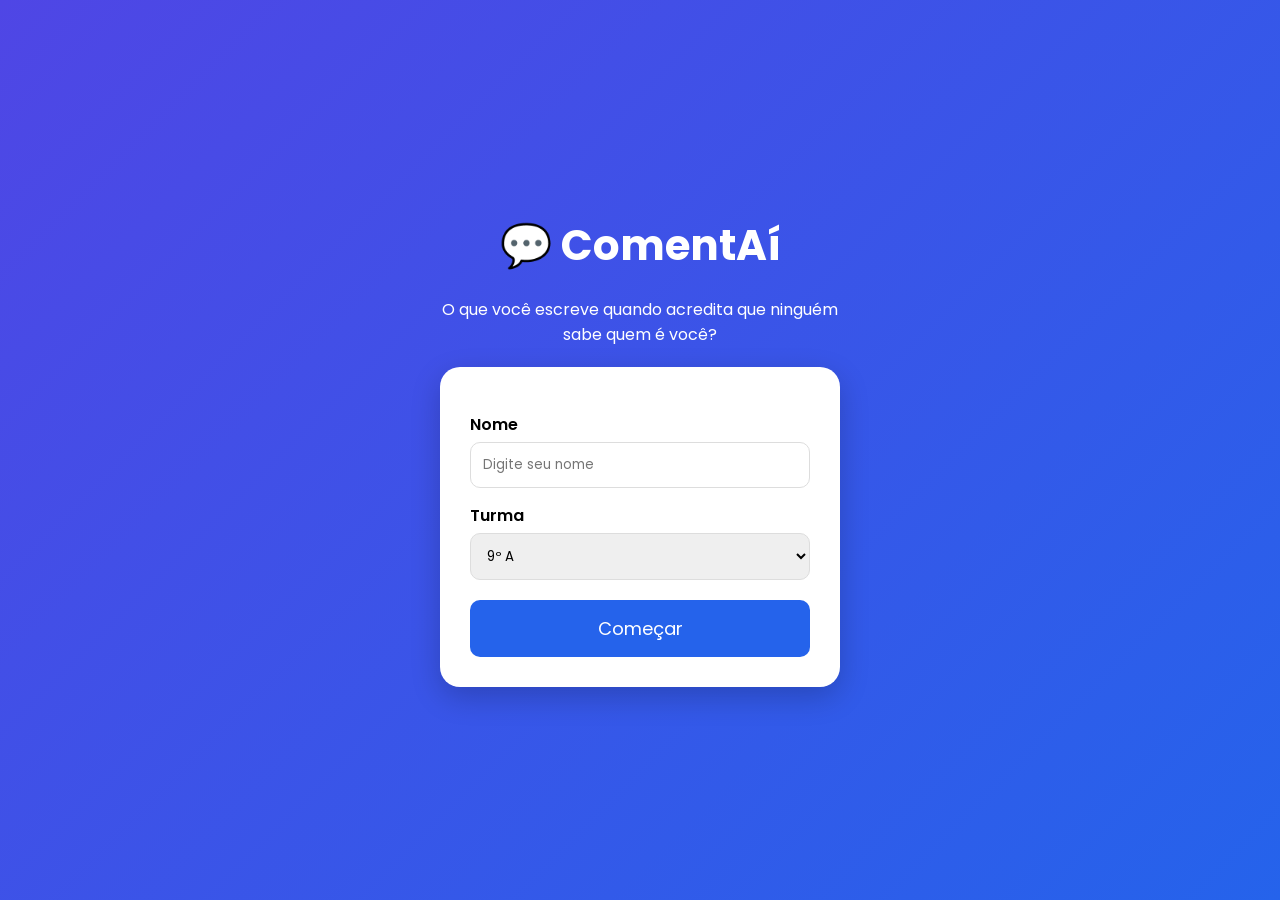
<file: index.html>
<!DOCTYPE html>
<html lang="pt-BR">
<head>
    <meta charset="UTF-8">
    <meta name="viewport" content="width=device-width, initial-scale=1.0">
    <title>ComentAí</title>

    <link rel="preconnect" href="https://fonts.googleapis.com">
    <link href="https://fonts.googleapis.com/css2?family=Poppins:wght@300;400;600;700&display=swap" rel="stylesheet">

    <link rel="stylesheet" href="style.css">
</head>
<body>

<div class="container">

    <h1>💬 ComentAí</h1>

    <p class="subtitulo">
        O que você escreve quando acredita que ninguém sabe quem é você?
    </p>

    <div class="card">

        <label>Nome</label>
        <input type="text" id="nome" placeholder="Digite seu nome">

        <label>Turma</label>
        <select id="turma">
            <option>9º A</option>
            <option>9º B</option>
            <option>9º C</option>
        </select>

        <button onclick="entrar()">
            Começar
        </button>

    </div>

</div>

<script src="script.js"></script>

</body>
</html>
</file>
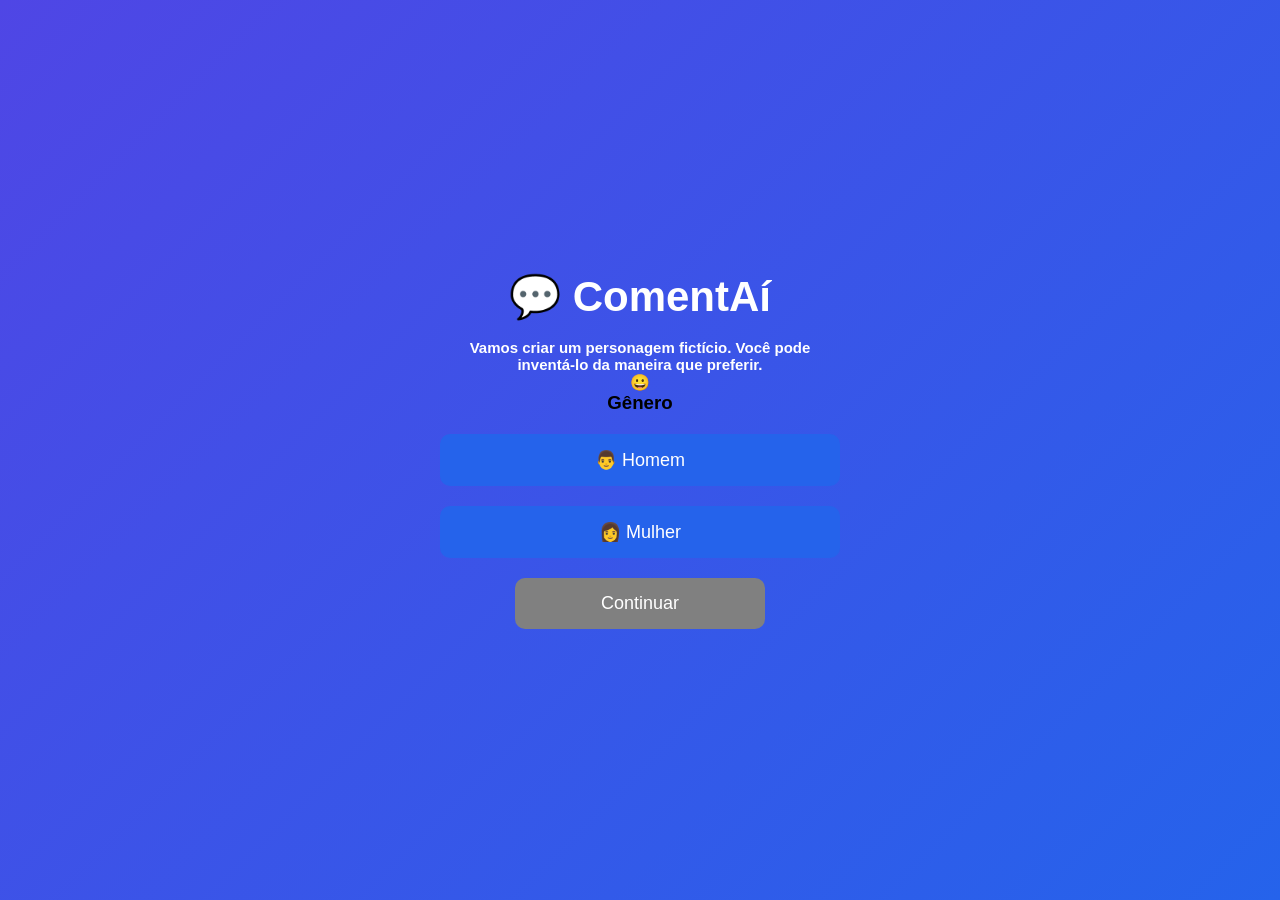
<file: avatar.html>
<!DOCTYPE html>
<html lang="pt-BR">

<head>

    <meta charset="UTF-8">
    <meta name="viewport" content="width=device-width, initial-scale=1.0">

    <title>ComentAí</title>

    <link rel="stylesheet" href="style.css">

</head>

<body>

    <div class="container">

        <h1>💬 ComentAí</h1>
        <br>
        <h2>Vamos criar um personagem fictício. Você pode inventá-lo da maneira que preferir.</h2>

        <div id="avatar">

            😀

        </div>

        <h3>Gênero</h3>

        <div class="botoes">

            <button onclick="genero('homem')">👨 Homem</button>

            <button onclick="genero('mulher')">👩 Mulher</button>

        </div>

        <button id="continuar" onclick="window.location='peso.html'" disabled>

            Continuar

        </button>

    </div>

    <script src="avatar.js"></script>

</body>

</html>
</file>
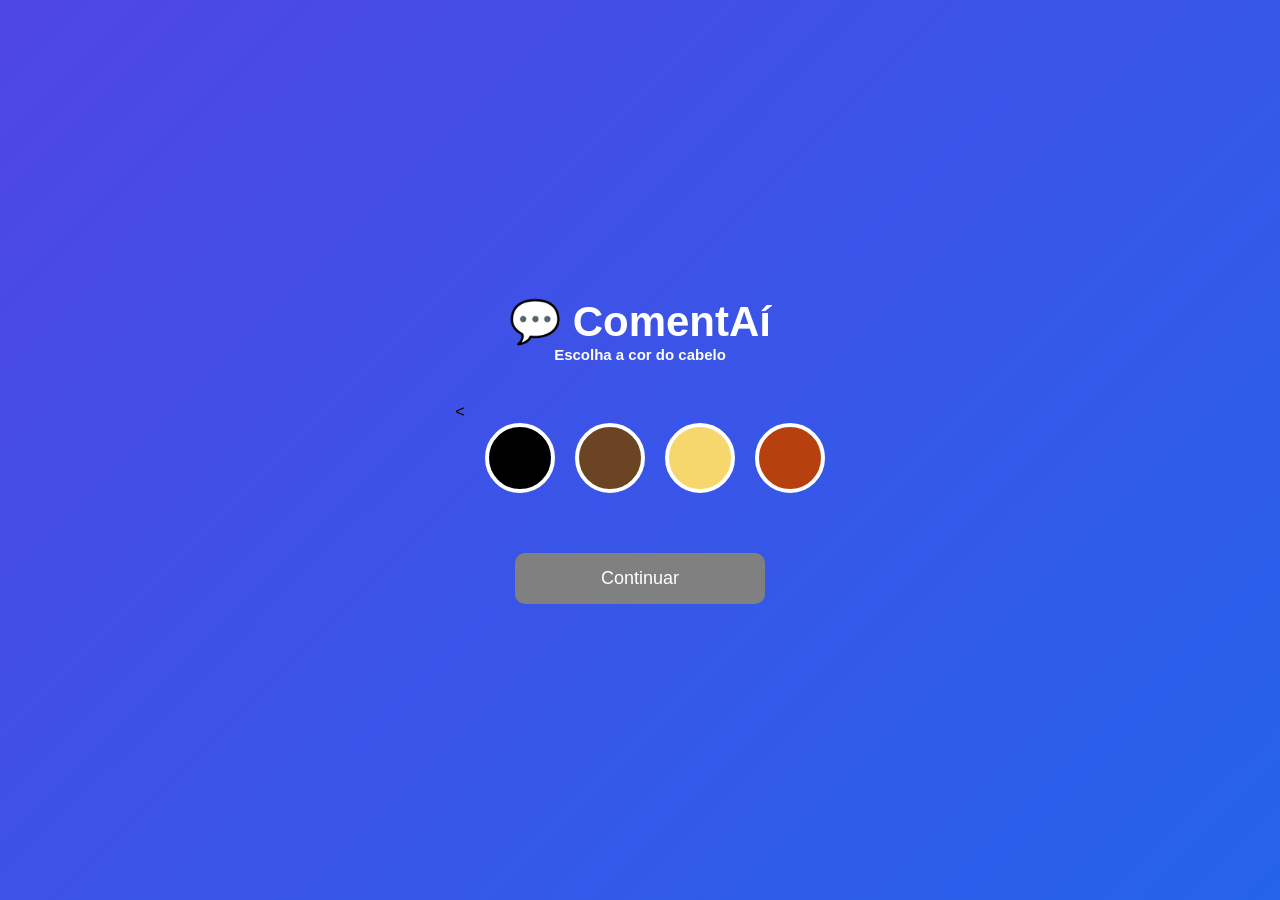
<file: cabelo.html>
<!DOCTYPE html>
<html lang="pt-BR">

<head>

    <meta charset="UTF-8">
    <meta name="viewport" content="width=device-width, initial-scale=1.0">

    <title>ComentAí</title>

    <link rel="stylesheet" href="style.css">

</head>

<body>

<div class="container">

    <h1>💬 ComentAí</h1>

    <h2>Escolha a cor do cabelo</h2>

    <div class="opcoesCabelo">

        <<button class="cabelo preto" onclick="selecionarCabelo('preto')"></button>

        <button class="cabelo castanho" onclick="selecionarCabelo('castanho')"></button>

        <button class="cabelo loiro" onclick="selecionarCabelo('loiro')"></button>

        <button class="cabelo ruivo" onclick="selecionarCabelo('ruivo')"></button>

    </div>

    <button id="continuar" onclick="continuar()" disabled>
        Continuar
    </button>

</div>

<script src="cabelo.js"></script>

</body>

</html>
</file>
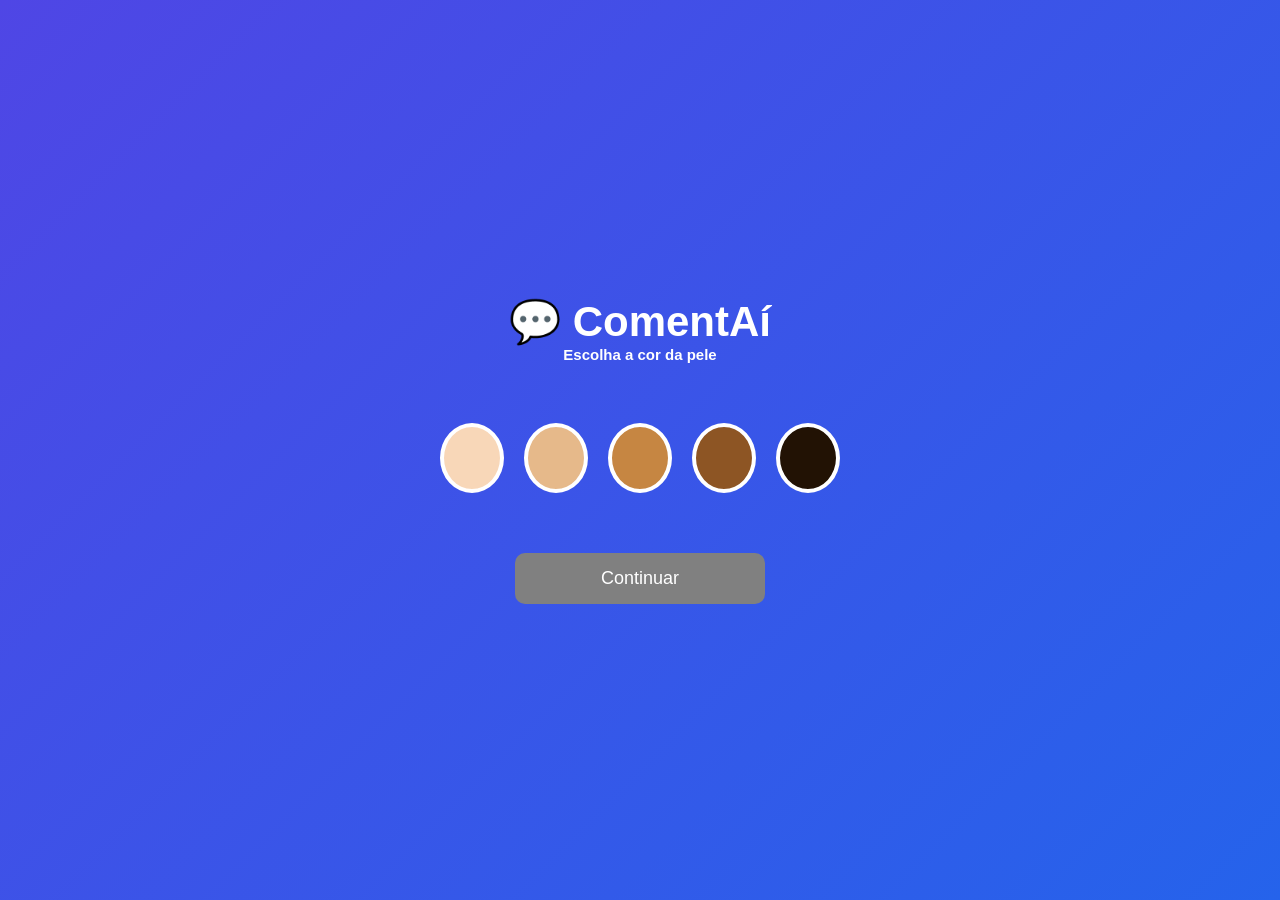
<file: pele.html>
<!DOCTYPE html>
<html lang="pt-BR">

<head>

    <meta charset="UTF-8">
    <meta name="viewport" content="width=device-width, initial-scale=1.0">

    <title>ComentAí</title>

    <link rel="stylesheet" href="style.css">

</head>

<body>

<div class="container">

    <h1>💬 ComentAí</h1>

    <h2>Escolha a cor da pele</h2>

    <div class="cores">

        <button class="pele" style="background:#F8D7B8"
        onclick="selecionarPele('#F8D7B8')"></button>

        <button class="pele" style="background:#E6B98A"
        onclick="selecionarPele('#E6B98A')"></button>

        <button class="pele" style="background:#C68642"
        onclick="selecionarPele('#C68642')"></button>

        <button class="pele" style="background:#8D5524"
        onclick="selecionarPele('#8D5524')"></button>

        <button class="pele" style="background:#221204"
        onclick="selecionarPele('#221204')"></button>

    </div>

    <button id="continuar" disabled onclick="continuar()">
        Continuar
    </button>

</div>

<script src="pele.js"></script>

</body>

</html>
</file>
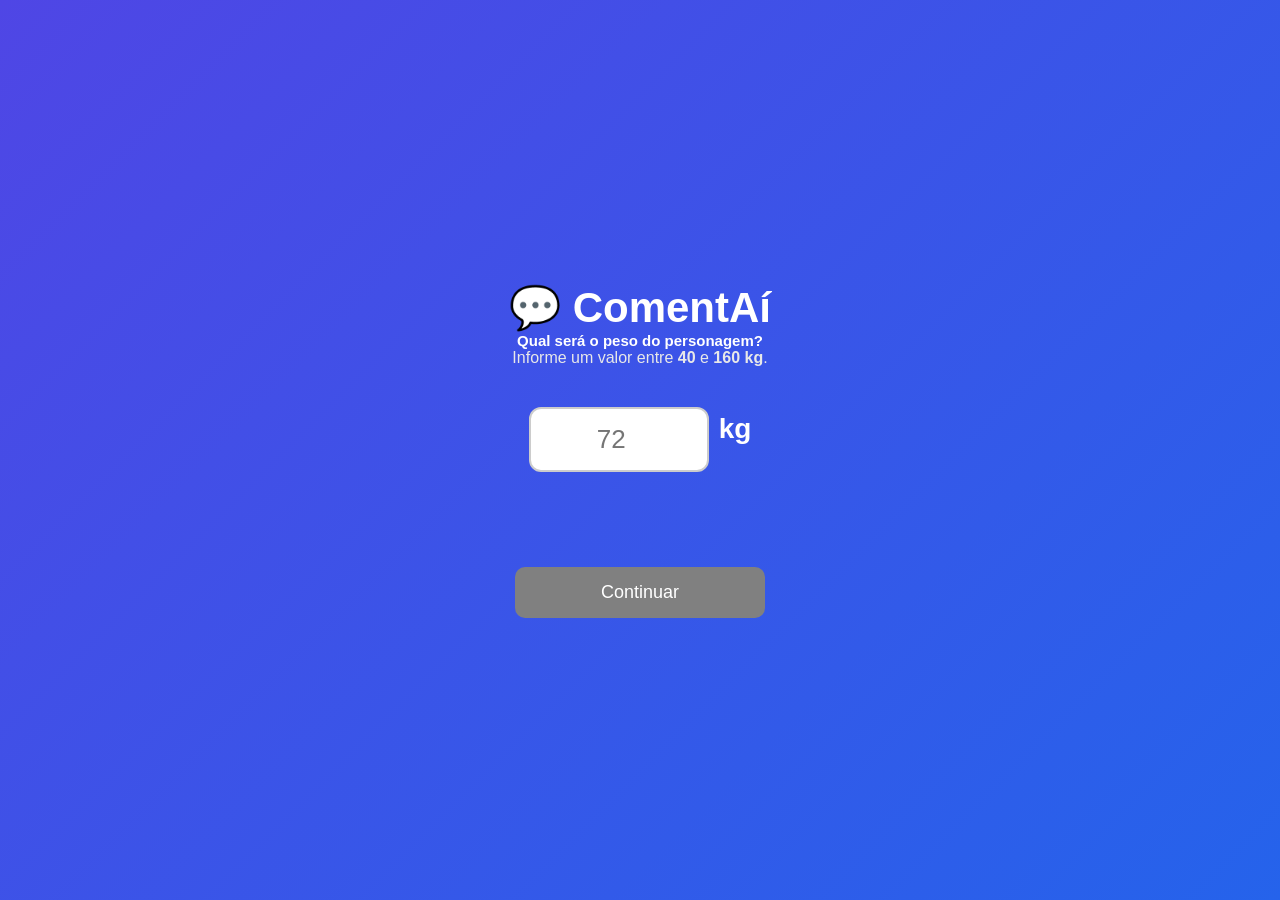
<file: peso.html>
<!DOCTYPE html>
<html lang="pt-BR">

<head>

    <meta charset="UTF-8">
    <meta name="viewport" content="width=device-width, initial-scale=1.0">

    <title>ComentAí</title>

    <link rel="stylesheet" href="style.css">

</head>

<body>

<div class="container">

    <h1>💬 ComentAí</h1>

    <h2>Qual será o peso do personagem?</h2>

    <p class="info">
        Informe um valor entre <strong>40</strong> e <strong>160 kg</strong>.
    </p>

    <div class="campoPeso">

        <input
            type="number"
            id="peso"
            min="40"
            max="160"
            placeholder="72"
            oninput="atualizarPeso()">

        <span>kg</span>

    </div>

    <p id="valorPeso"></p>

    <button
        id="continuar"
        onclick="salvarPeso()"
        disabled>

        Continuar

    </button>

</div>

<script src="peso.js"></script>

</body>

</html>
</file>
<file: style.css>
*{
    margin:0;
    padding:0;
    box-sizing:border-box;
    font-family:Poppins,sans-serif;
}

body{

    background:linear-gradient(135deg,#4F46E5,#2563EB);
    display:flex;
    justify-content:center;
    align-items:center;
    height:100vh;

}

.container{

    width:400px;
    text-align:center;

}

h1{

    color:white;
    font-size:42px;

}

h2{

    color:white;
    font-size:15px;

}

.subtitulo{

    color:white;
    margin:20px 0;

}

.card{

    background:white;
    padding:30px;
    border-radius:20px;
    box-shadow:0 10px 30px rgba(0,0,0,.2);

}

label{

    display:block;
    text-align:left;
    margin-top:15px;
    font-weight:600;

}

input,
select{

    width:100%;
    padding:12px;
    border:1px solid #ddd;
    border-radius:10px;
    margin-top:5px;

}

button{

    width:100%;
    margin-top:20px;
    padding:15px;
    border:none;
    border-radius:10px;
    background:#2563EB;
    color:white;
    font-size:18px;
    cursor:pointer;
    transition:.3s;

}

button:hover{

    background:#1E40AF;

}

button:disabled{

    background:gray;
    cursor:not-allowed;

}

.avatar-box{

    margin:25px 0;

}

.avatar-box img{

    width:220px;
    height:220px;
    border-radius:20px;
    background:white;
    border:3px solid #ebe825;

}

/* ===========================
   GÊNERO
=========================== */

.opcoes{

    display:flex;
    justify-content:center;
    gap:30px;
    margin:30px 0;

}

.opcao{

    width:150px;
    padding:25px;
    background:white;
    border-radius:20px;
    cursor:pointer;
    font-size:70px;
    transition:.3s;
    box-shadow:0 5px 15px rgba(0,0,0,.2);

}

.opcao:hover{

    transform:scale(1.08);

}

.opcao p{

    font-size:18px;
    margin-top:10px;

}

.opcao.selecionado{

    background:#FFD700;
    color:#000;
    border:4px solid white;
    transform:scale(1.08);
    box-shadow:0 0 20px #FFD700;

}

/* ===========================
   PESO
=========================== */

#peso{

    width:180px;
    padding:15px;
    font-size:26px;
    text-align:center;
    border-radius:12px;
    border:2px solid #ccc;
    margin-top:20px;

}

.info{

    color:#e8e8e8;
    margin-bottom:20px;

}

#valorPeso{

    min-height:30px;
    color:white;
    font-size:20px;
    margin-bottom:25px;

}

#avatarPeso{

    font-size:90px;
    margin:20px 0;
    color:white;

}

.campoPeso{

    display:flex;
    justify-content:center;
    align-items:center;
    gap:10px;
    margin-bottom:20px;

}

.campoPeso input{

    width:120px;
    padding:12px;
    font-size:28px;
    text-align:center;
    border:none;
    border-radius:12px;

}

.campoPeso span{

    font-size:28px;
    color:white;
    font-weight:bold;

}

#continuar{

    width:250px;

}

/* ===========================
   PELE
=========================== */

.cores{

    display:flex;
    justify-content:center;
    gap:20px;
    margin:40px 0;

}

.pele{

    width:70px;
    height:70px;
    border-radius:50%;
    border:4px solid white;
    cursor:pointer;
    transition:.3s;

}

.pele:hover{

    transform:scale(1.1);

}

.pele.selecionado{

    border:5px solid #FFD700;
    transform:scale(1.15);
    box-shadow:0 0 18px #FFD700;

}

/* ===========================
   CABELO
=========================== */

.opcoesCabelo{

    display:flex;
    justify-content:center;
    gap:20px;
    margin:40px 0;

}

.cabelo{

    width:70px;
    height:70px;
    border-radius:50%;
    border:4px solid white;
    cursor:pointer;
    padding:0;
    transition:.3s;

}

.cabelo:hover{

    transform:scale(1.1);

}

.cabelo.preto{

    background:#000;

}

.cabelo.castanho{

    background:#6B4423;

}

.cabelo.loiro{

    background:#F5D76E;

}

.cabelo.ruivo{

    background:#B7410E;

}

.cabelo.selecionado{

    border:5px solid #FFD700;
    transform:scale(1.15);
    box-shadow:0 0 18px #FFD700;

}

/* ===========================
   LISTAS
=========================== */

.lista{

    display:flex;
    flex-direction:column;
    gap:15px;
    margin:30px 0;
    text-align:left;

}

.lista label{

    background:white;
    padding:15px;
    border-radius:12px;
    cursor:pointer;
    box-shadow:0 3px 8px rgba(0,0,0,.15);
    font-size:18px;

}

.lista input{

    margin-right:10px;

}
</file>
